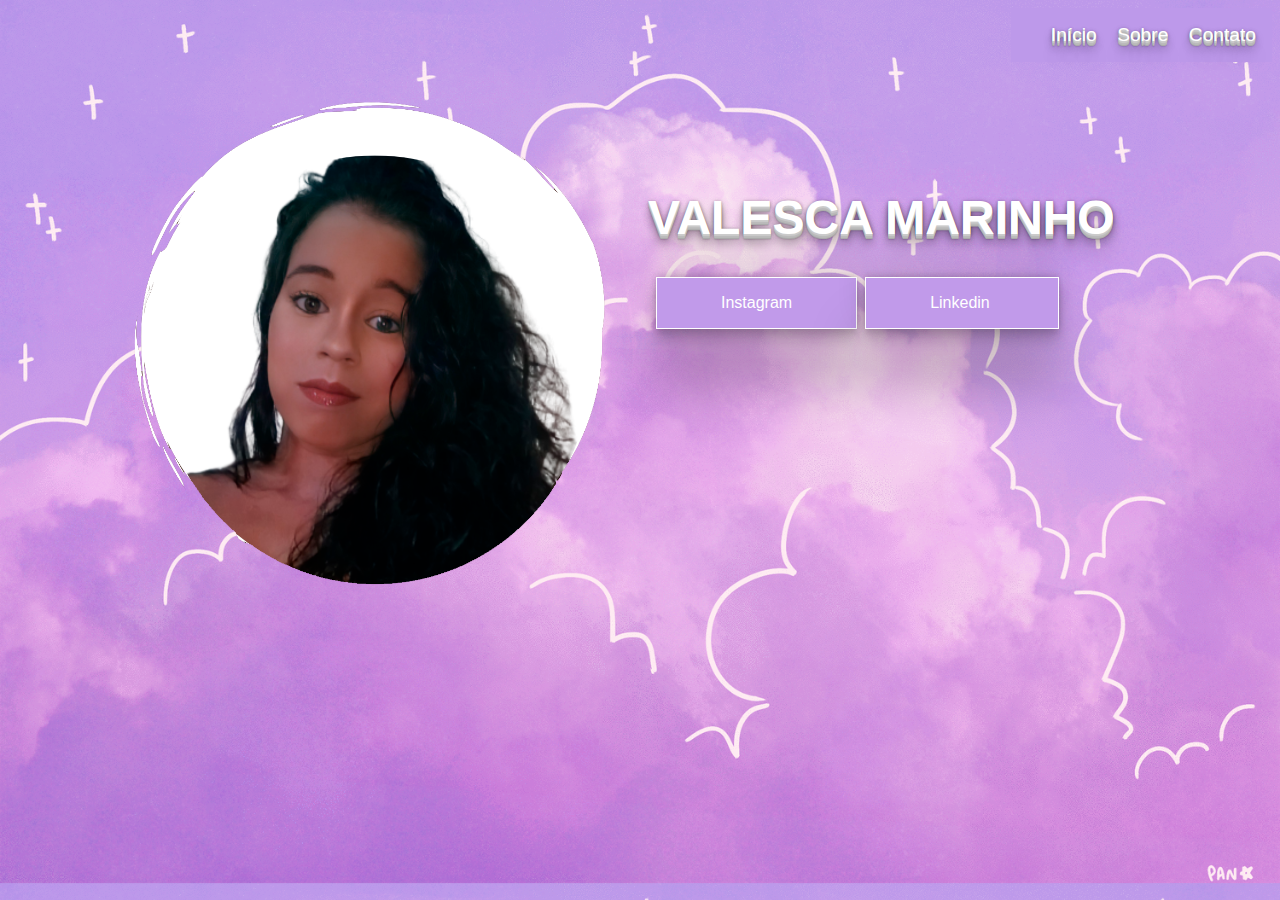
<file: index.html>
<!DOCTYPE html>
<html lang="en">
<head>
    <meta charset="UTF-8">
    <meta http-equiv="X-UA-Compatible" content="IE=edge">
    <meta name="viewport" content="width=device-width, initial-scale=1.0">
    <title>Início</title>
    <link rel="stylesheet" href="./style/style.css">
</head>
<body>
    <div class="wrapper">
    <div class="topo"> 
        <nav>
            <ul>
            <li>
                <a href="#">Início</a>
            </li>
            <li>
                <a href="paginas/sobre.html">Sobre</a>
            </li>
            <li><a href="paginas/contato.html">Contato</a>
            </li>
            </ul>
        </nav>
    </div>
</div>
 <header class="header-container">
     <div>
            <img id="img-container" src="imagens/vallSemfundo.png" alt="val"> 
     </div>
     <div class="geral">
        <div class="nome">
            <h1>Valesca Marinho </h1>
         </div>
            
         <div class="redes-socias">
            <a href="https://www.instagram.com/valmake_/" target="_blank">Instagram</a>
            <a href="https://www.linkedin.com/in/valesca-marinho-529bb920a/" target="_blank">Linkedin</a>
         </div>
     </div>
    
    </header>
    <main></main>
    <footer></footer>
</body>
</html>
</file>
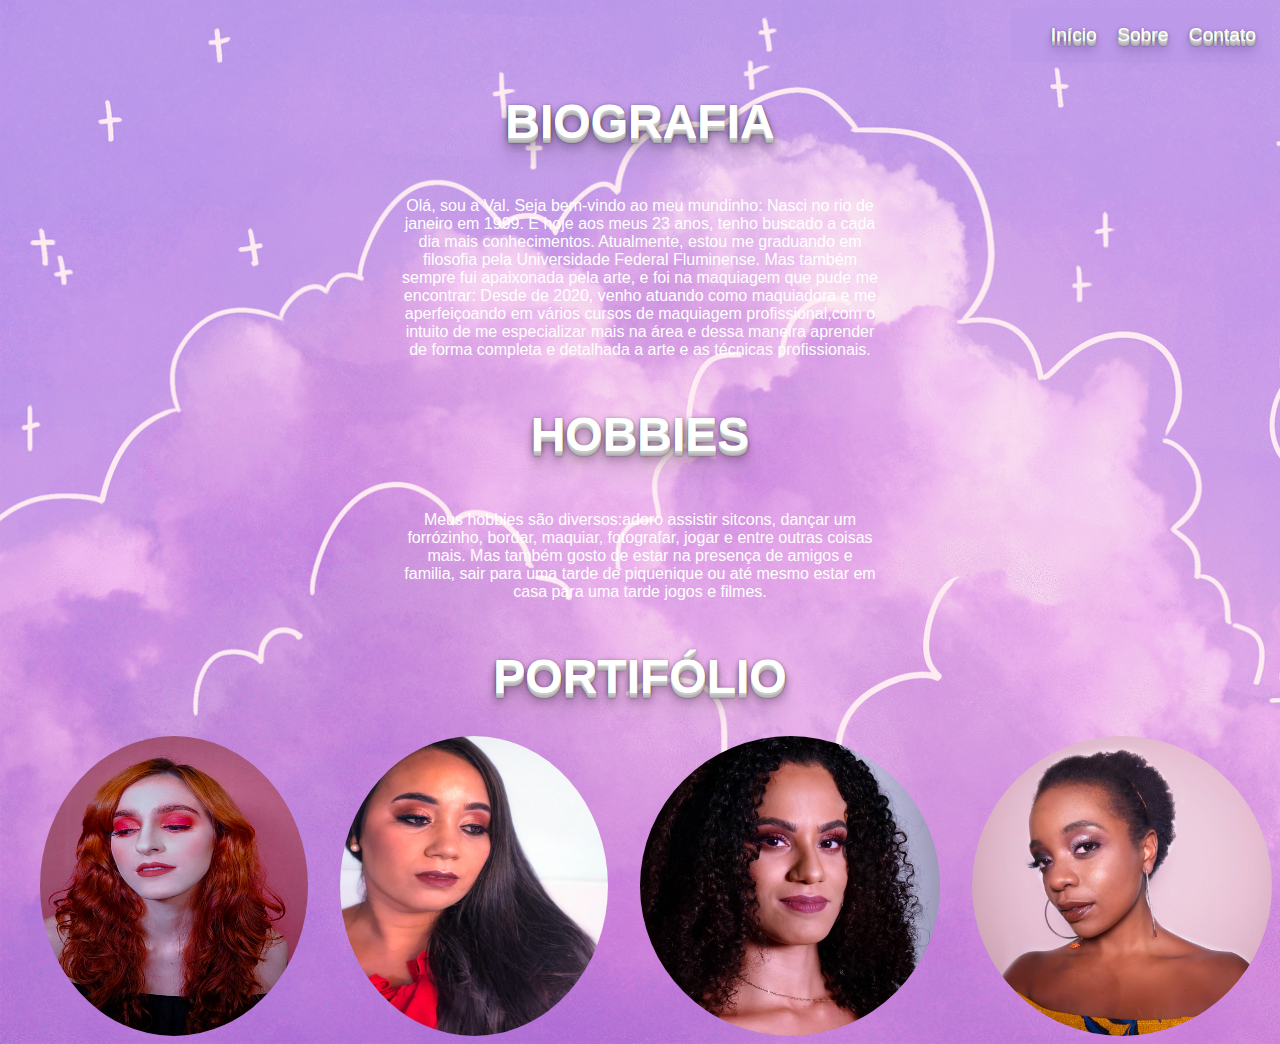
<file: paginas/sobre.html>
<!DOCTYPE html>
<html lang="en">
<head>
    <meta charset="UTF-8">
    <meta http-equiv="X-UA-Compatible" content="IE=edge">
    <meta name="viewport" content="width=device-width, initial-scale=1.0">
    <title>Sobre</title>
    <link rel="stylesheet" href="../style/style.css">
</head>
<body>
    <div class="wrapper">
    <div class="topo"> 
        <nav>
            <ul>
            <li>
                <a href="../index.html">Início</a>
            </li>
            <li>
                <a href="#">Sobre</a>
            </li>
            <li><a href="contato.html">Contato</a>
            </li>
            </ul>
        </nav>
    </div> 
</div>
    <div class="geral-sobre">    
    <div class="text-container">
        <h1>
            Biografia
        </h1>
        <p>
            Olá, sou a Val. Seja bem-vindo ao meu mundinho:
Nasci no rio de janeiro em 1999. 
E hoje aos meus 23 anos, tenho buscado a cada dia mais conhecimentos.
Atualmente, estou me graduando em filosofia pela Universidade Federal Fluminense.
Mas também sempre fui apaixonada pela arte, e foi na maquiagem que pude me encontrar:
Desde de 2020, venho atuando como maquiadora e me aperfeiçoando em vários cursos de maquiagem profissional,com o intuito de me especializar mais na área e dessa maneira aprender de forma completa e detalhada a arte e as técnicas profissionais.
        </p>
    </div>
</div>
<div class="geral-sobre">    
    <div class="text-container">
        <h1>
            Hobbies
        </h1>
        <p>
            Meus hobbies são diversos:adoro assistir sitcons, dançar um forrózinho, bordar, maquiar, fotografar, jogar e entre outras coisas mais.
            Mas também gosto de estar na presença de amigos e familia, sair para uma tarde de piquenique ou até mesmo estar em casa para uma tarde jogos e filmes.
        </p>
    </div>
</div>
    <div class="port">
    <h1>Portifólio</h1>
    </div>
    <div class="portifolio">
        
        <img class="imagem-estilo" src="../imagens/vithoria.jpg" alt="Vithoria">
        <img class="imagem-estilo" src="../imagens/polly.jpg" alt="Polly" >
        <img class="imagem-estilo" src="../imagens/thay.jpg" alt="Thay">
        <img class="imagem-estilo" src="../imagens/milena.jpg" alt="Milena">
    </div>
</body>
</html>
</file>
<file: style/style.css>
@media screen and (min-width:400px){
@import url('https://fonts.googleapis.com/css2?family=Spectral:wght@300&display=swap');
body{
    font-family: 'Spectral', sans-serif;
    background-image: url("../imagens/gif.gif");
    -webkit-background-size: cover;
    -moz-background-size: cover;
    -o-background-size: cover;
    background-size: cover;
    
}
.topo a{
    text-decoration: none;
    color:white;
    margin-right: 1rem;
    text-shadow: 0 1px 0 #ccc, 
               0 2px 0 #c9c9c9,
               0 3px 0 #bbb,
               0 4px 0 #b9b9b9,
               0 5px 0 #aaa,
               0 6px 1px rgba(0,0,0,.1),
               0 0 5px rgba(0,0,0,.1),
               0 1px 3px rgba(0,0,0,.3),
               0 3px 5px rgba(0,0,0,.2),
               0 5px 10px rgba(0,0,0,.25),
               0 10px 10px rgba(0,0,0,.2),
               0 20px 20px rgba(0,0,0,.15);
    font-size: 1.2rem;           
  
}

.topo a:hover{

    color:#C28BCB;

  
}
.topo li{
    list-style: none;
    display: inline-block;
}
.topo{
    display: inline-flex;
    flex-wrap: wrap;
    background-color: #BD99EA;
    flex-direction: row;
    justify-content: flex-end;
    align-items: flex-end;
    

}
.header-container{
    height: 100%;
    width: 100%;
    display:flex;
    box-sizing: border-box;
    align-items: flex-start;
    position: relative; 

}

#img-container{
    height: 35rem;
    margin-left: 5rem;
}

.redes-socias{
    display: flex;
    margin-top: 1rem;
}

.wrapper{
    display: flex;
    align-items: flex-end;
    justify-content: flex-end;
}

.redes-socias a{
    box-shadow: rgba(0, 0, 0, 0.25) 0px 54px 55px, rgba(0, 0, 0, 0.12) 0px -12px 30px, rgba(0, 0, 0, 0.12) 0px 4px 6px, rgba(0, 0, 0, 0.17) 0px 12px 13px, rgba(0, 0, 0, 0.09) 0px -3px 5px;
    text-decoration: none;
    text-align: none;
    border: 1px solid white;
    color: white;
    min-width: 4rem;
    padding: 1rem 4rem;
    align-items: center;
    justify-content: center;
    transition: 2s ease-in-out;
    margin-left: 0.5rem;
    background-color: #c19aea;
}

.redes-socias a:hover{
    background-color:#A26493;
}

h1{
    font-size: 3rem;
   
    text-transform:uppercase;
    color:white;

    text-shadow: 0 1px 0 #ccc, 
               0 2px 0 #c9c9c9,
               0 3px 0 #bbb,
               0 4px 0 #b9b9b9,
               0 5px 0 #aaa,
               0 6px 1px rgba(0,0,0,.1),
               0 0 5px rgba(0,0,0,.1),
               0 1px 3px rgba(0,0,0,.3),
               0 3px 5px rgba(0,0,0,.2),
               0 5px 10px rgba(0,0,0,.25),
               0 10px 10px rgba(0,0,0,.2),
               0 20px 20px rgba(0,0,0,.15);
}

.geral{
flex-direction: column;
margin-top: 6rem;
}
.nome-contato{

display: flex;
justify-content: center;
align-items: center;
margin-top: 6.7rem;
margin-left: 2rem;
}

.caixinha-geral{
    display: flex;
    flex-direction: column;
   width: 358px;
   flex-wrap: wrap;
   gap: 3px;
   
}
input:hover{
    border-color: #af8177;
}
input{
    text-align: center;
}

.caixinha1 input{
    height: 2.2rem;
    
}
.caixinha2 input{
    width: 100%;
    height: 2rem;
}
.caixinha2{
    display: flex;
    
}
.caixinha3{
    display: flex;
   
}
.caixinha3 input{
    width: 100%;
    height: 9rem;
}
.enviar{
    display:flex;
}
.enviar button{
    width: 100%;
    height: 2rem;
    color: white;
    background-color: #A26493;
    border-style: none;
    box-shadow: 0.5px 0.5px 0.5px 0.2px rgb(51, 50, 50);
}

.escrita{
    display: flex;
    flex-wrap: nowrap;
    flex-direction: column;
    width: 400px;
    color: white;
    margin-left: 15rem;
    margin-top: 4rem;
}

.escrita p{
    color: white;
}

.container{
    display: flex;
    direction: row;
    align-items: center;
}
.geral-sobre{
    display: flex;
    justify-content: center;
}
.text-container{
    display: flex;
    flex-direction: column;
    width: 30rem;
    flex-wrap:nowrap;
    color:white;
    text-align: center;

}
.imagem-estilo{
    width: 300px;
    height: 300px;
    border-radius: 50%;
    
}
.port{
    display:flex;
    justify-content: center;
}
.portifolio{
    justify-content: center;
    margin-left: 2rem;
    display: flex;
    gap: 2rem;
}
}

@media screen and (max-width:399px){
 
    body{
        font-family: 'Spectral', sans-serif;
        background-image: url("../imagens/gif.gif");
        background-attachment: fixed;
        background-size: auto;
        background-position-x: left;
        -webkit-background-size: cover;
        -moz-background-size: cover;
        -o-background-size: cover;
        background-size: cover;
      
    }
    .topo a{
        text-decoration: none;
        color:white;
        margin-right: 1rem;
        text-shadow: 0 1px 0 #ccc, 
                   0 2px 0 #c9c9c9,
                   0 3px 0 #bbb,
                   0 4px 0 #b9b9b9,
                   0 5px 0 #aaa,
                   0 6px 1px rgba(0,0,0,.1),
                   0 0 5px rgba(0,0,0,.1),
                   0 1px 3px rgba(0,0,0,.3),
                   0 3px 5px rgba(0,0,0,.2),
                   0 5px 10px rgba(0,0,0,.25),
                   0 10px 10px rgba(0,0,0,.2),
                   0 20px 20px rgba(0,0,0,.15);
        font-size: 0.8rem;           
      
    }
    
    .topo a:hover{
    
        color:#C28BCB;
    
    }
    .topo li{
        list-style: none;
        display: inline-block;
    }
    .topo{
        display: flex;
        background-color: #BD99EA;
        flex-direction: column;
        justify-content: center;
        align-items: center;
       
    }
    .header-container{
        height: 100%;
        width: 100%;
        display:flex;
        flex-direction: column;
        align-items: center;
        justify-content: center;
        margin-top: 6rem;
        
    }
    
    #img-container{
        height: 12rem;

       justify-content: center;
       align-items: center;
        display: flex;  
    }
    
    .redes-socias{
        display: flex;
        flex-direction: column;
        margin-top: 1rem;
    }
    
    .wrapper{
        display: flex;
        align-items: center;
        justify-content: center;
        flex-direction: column;
    }
    
    .redes-socias a{
        box-shadow: rgba(0, 0, 0, 0.25) 0px 54px 55px, rgba(0, 0, 0, 0.12) 0px -12px 30px, rgba(0, 0, 0, 0.12) 0px 4px 6px, rgba(0, 0, 0, 0.17) 0px 12px 13px, rgba(0, 0, 0, 0.09) 0px -3px 5px;
        text-decoration: none;
        text-align: none;
        border: 1px solid white;
        color: white;
        min-width: 0.8rem;
        padding: 1rem 2rem;
        margin-top: 0.5rem;
        align-items: center;
        justify-content: center;
        transition: 2s ease-in-out;
        
        background-color: #c19aea;
    }
    
    .redes-socias a:hover{
        background-color:#A26493;
    }
    
    h1{
        font-size: 2rem;
       
        text-transform:uppercase;
        color:white;
    
        text-shadow: 0 1px 0 #ccc, 
                   0 2px 0 #c9c9c9,
                   0 3px 0 #bbb,
                   0 4px 0 #b9b9b9,
                   0 5px 0 #aaa,
                   0 6px 1px rgba(0,0,0,.1),
                   0 0 5px rgba(0,0,0,.1),
                   0 1px 3px rgba(0,0,0,.3),
                   0 3px 5px rgba(0,0,0,.2),
                   0 5px 10px rgba(0,0,0,.25),
                   0 10px 10px rgba(0,0,0,.2),
                   0 20px 20px rgba(0,0,0,.15);
    }
    
    .geral{
    flex-direction: column;

    }
    .nome-contato{
    
    display: flex;
    justify-content: center;
    align-items: center;
    }
    
    .caixinha-geral{
        display: flex;
        flex-direction: column;
       width: 358px;
       flex-wrap: wrap;
       gap: 3px;
       
    }
    input:hover{
        border-color: #af8177;
    }
    input{
        text-align: center;
    }
    
    .caixinha1 input{
        width: 10.9rem;
        height: 2.2rem;  
    }
    .caixinha2 input{
        width: 10.9rem;
        height: 2.2rem; 
    }
    .caixinha2{
        display: flex;
        text-align: center;
        justify-content: center;
    }
    .caixinha3{
        display: flex;
        display: flex;
        text-align: center;
        justify-content: center;  
    }
    .caixinha1{
        display: flex;
        flex-direction: column;
        text-align: center;
        justify-content: center;  
        align-items: center;
    }
    .caixinha3 input{
        width: 10.9rem;
        height: 2.2rem;
    }
    .enviar{
        display:flex;
        text-align: center;
        justify-content: center;  
        align-items: center;
    }
    .enviar button{
        width: 10.9rem;
        height: 2.2rem;
        color: white;
        background-color: #A26493;
        border-style: none;
        box-shadow: 0.5px 0.5px 0.5px 0.2px rgb(51, 50, 50);
    }
    
    .escrita{
        display: flex;
        flex-wrap: wrap;
        flex-direction: column;
        color: white;
        align-items: center;
        justify-content: center;
        margin-bottom: 8rem;
     
    }
    
    .escrita p{
        color: white;
    }
    
    .geral-sobre{
        display: flex;
        justify-content: center;
    }
    .text-container{
        display: flex;
        flex-direction: column;
        width: 30rem;
        flex-wrap:nowrap;
        color:white;
        text-align: center;
    
    }
    .imagem-estilo{
        width: 300px;
        height: 300px;
        border-radius: 50%;
        
    }
    .port{
        display:flex;
        justify-content: center;
    }
    .portifolio{
        justify-content: center;
        margin-left: 2rem;
        display: flex;
        flex-direction: column;
        gap: 2rem;
    }
    .nome{
        text-align: center;
    }
    .container{
        display: flex;
        flex-direction: column;
        align-items: center;
        justify-content: center;
        height: 100vh;
    }
    }
</file>
